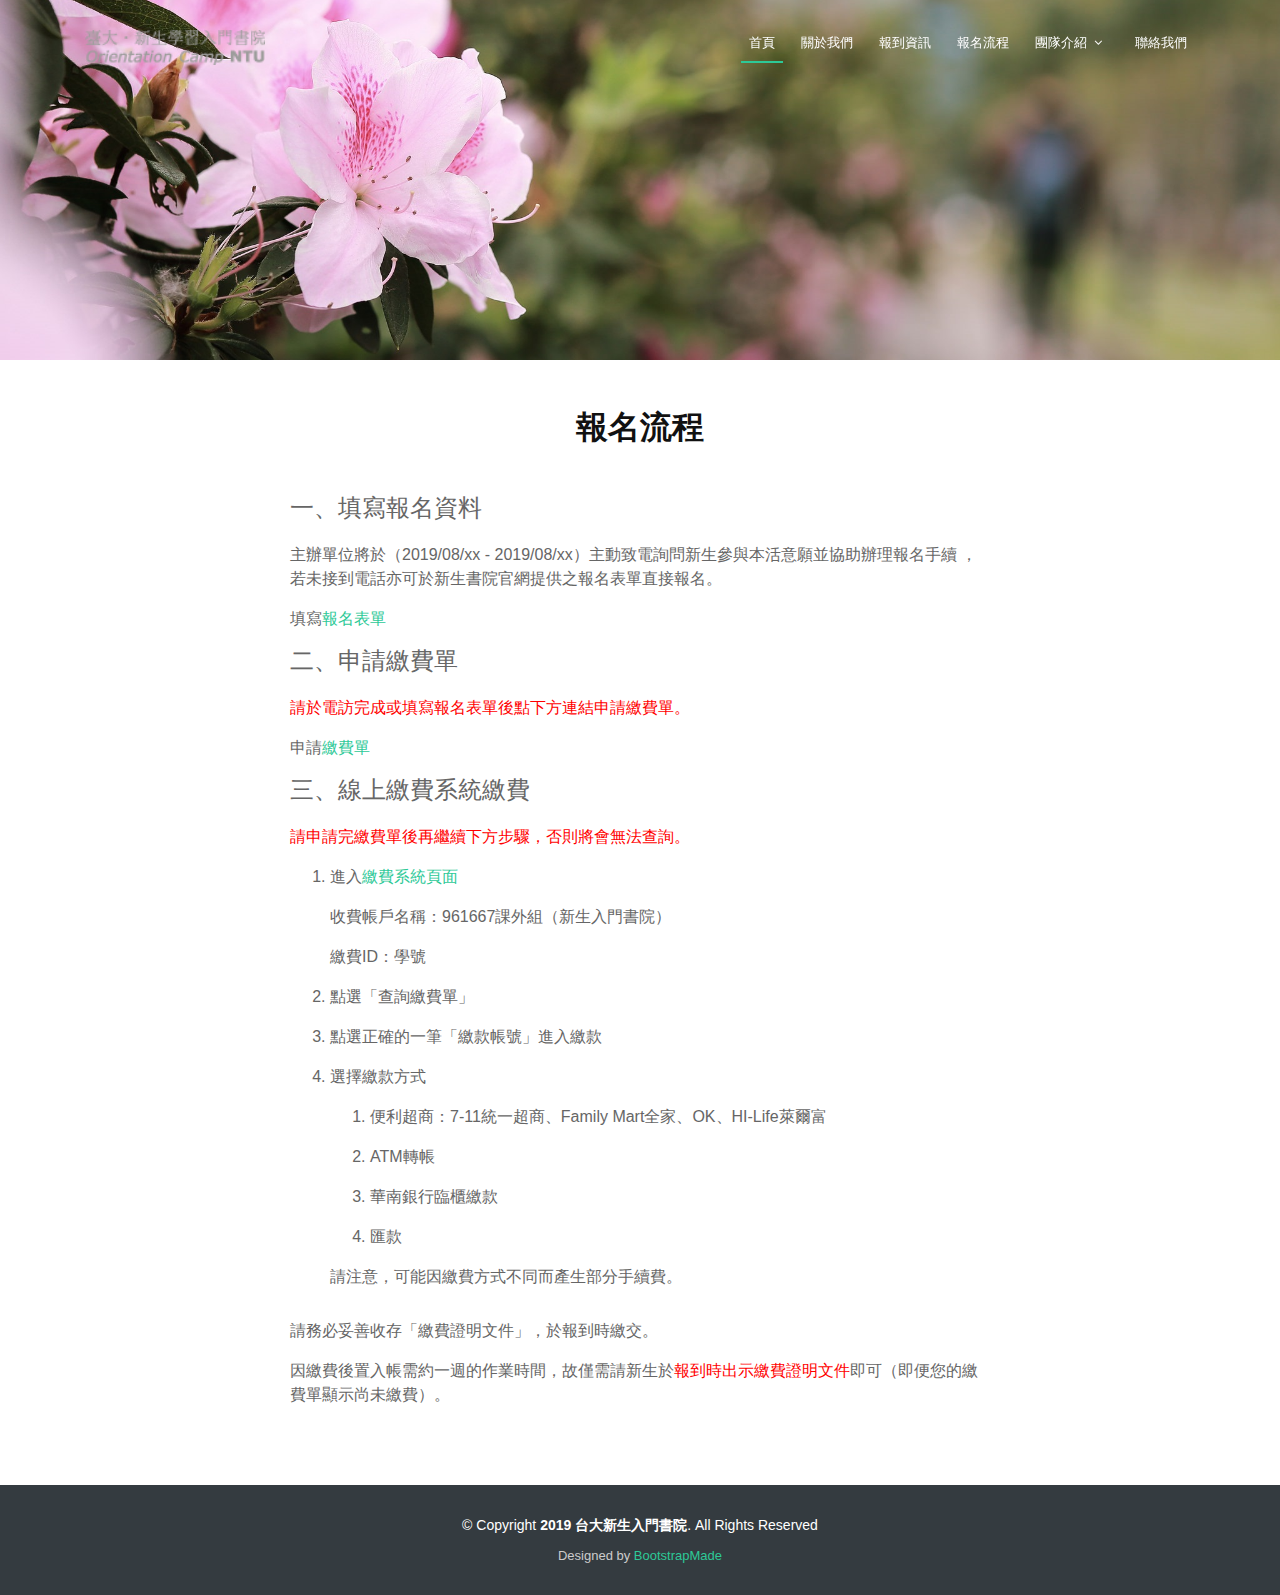
<file: registration.html>
<!DOCTYPE html>
<html lang="en">
<head>
  <meta charset="utf-8">
  <title>2019 新生入門書院</title>
  <meta content="width=device-width, initial-scale=1.0" name="viewport">
  <meta content="" name="keywords">
  <meta content="" name="description">

  <!-- Favicons -->
  <link href="img/favicon.png" rel="icon">
  <link href="img/apple-touch-icon.png" rel="apple-touch-icon">

  <!-- Google Fonts -->
  <link href="https://fonts.googleapis.com/css?family=Open+Sans:300,300i,400,400i,700,700i|Poppins:300,400,500,700" rel="stylesheet">

  <!-- Bootstrap CSS File -->
  <link href="lib/bootstrap/css/bootstrap.min.css" rel="stylesheet">

  <!-- Libraries CSS Files -->
  <link href="lib/font-awesome/css/font-awesome.min.css" rel="stylesheet">
  <link href="lib/animate/animate.min.css" rel="stylesheet">

  <!-- Main Stylesheet File -->
  <link href="css/style.css" rel="stylesheet">
  <link href="css/registration.css" rel="stylesheet">

  <!-- =======================================================
    Theme Name: Regna
    Theme URL: https://bootstrapmade.com/regna-bootstrap-onepage-template/
    Author: BootstrapMade.com
    License: https://bootstrapmade.com/license/
  ======================================================= -->
</head>

<body>

  <!--==========================
  Header
  ============================-->
  <header id="header">
    <div class="container">

      <div id="logo" class="pull-left">
        <a href="#hero"><img src="img/logo.png" width="180" alt="" title="" /></img></a>
        <!-- Uncomment below if you prefer to use a text logo -->
        <!--<h1><a href="#hero">Regna</a></h1>-->
      </div>

      <nav id="nav-menu-container">
        <ul class="nav-menu">
          <li class="menu-active"><a href="#hero">首頁</a></li>
          <li><a href="#about">關於我們</a></li>
          <li><a href="#services">報到資訊</a></li>
          <li><a href="./registration.html">報名流程</a></li>
          <li class="menu-has-children"><a href="">團隊介紹</a>
            <ul>
              <li><a href="#">行政人員</a></li>
              <li><a href="#">執行團隊</a></li>
              <li><a href="#">隊輔團隊</a></li>
            </ul>
          </li>
          <li><a href="#contact">聯絡我們</a></li>
        </ul>
      </nav><!-- #nav-menu-container -->
    </div>
  </header><!-- #header -->

  <main id="main">
      <div class="topimage bg-cover" style="background-image: url(img/bg.jpg)"></div>
      <section id="registration" class="my-5">
          <div class="section-header">
              <h3 class="section-title">報名流程</h3>
          </div>
          <div class="container px-4 my-5">
              <div class="row">
                  <div class="col-lg-8 offset-lg-2 col-12 px-4">
                      <h4>一、填寫報名資料</h4>
                      <p class="without_p">主辦單位將於（2019/08/xx - 2019/08/xx）主動致電詢問新生參與本活意願並協助辦理報名手續 ，若未接到電話亦可於新生書院官網提供之報名表單直接報名。</p>
                      <p class="without_p">填寫<a href="https://goo.gl/AuEs6Q" target="_blank">報名表單</a></p>
                      <h4>二、申請繳費單</h4>
                      <p class="without_p" style="color:red">請於電訪完成或填寫報名表單後點下方連結申請繳費單。</p>
                      <p class="without_p">申請<a href="https://goo.gl/aUXqis" target="_blank">繳費單</a></p>
                      <h4>三、線上繳費系統繳費</h4>
                      <p class="without_p" style="color:red">請申請完繳費單後再繼續下方步驟，否則將會無法查詢。</p>
                      <ol>
                          <li><p class="without_p">進入<a href="http://mis.cc.ntu.edu.tw/fee/" target="_blank">繳費系統頁面</a></p>
                              <p class="without_p">收費帳戶名稱：961667課外組（新生入門書院）</p>
                              <p class="without_p">繳費ID：學號</p>
                          </li>
                          <li>點選「查詢繳費單」 </li>
                          <li>點選正確的一筆「繳款帳號」進入繳款</li>
                          <li>選擇繳款方式
                              <ol>
                                  <li>便利超商：7-11統一超商、Family Mart全家、OK、HI-Life萊爾富</li>
                                  <li>ATM轉帳 </li>
                                  <li>華南銀行臨櫃繳款 </li>
                                  <li>匯款 </li>
                              </ol>
                              <p>請注意，可能因繳費方式不同而產生部分手續費。</p>
                          </li>
                      </ol>   
                      <p class="without_p">請務必妥善收存「繳費證明文件」，於報到時繳交。</p>
                      <p><span>因繳費後置入帳需約一週的作業時間，故僅需請新生於</span><span style="color:red">報到時出示繳費證明文件</span>即可（即便您的繳費單顯示尚未繳費）。</p>
                  </div>
              </div>
          </div>
      </section>
  </main>

  <!--==========================
    Footer
  ============================-->
  <footer id="footer">
    <div class="footer-top">
      <div class="container">

      </div>
    </div>

    <div class="container">
      <div class="copyright">
        &copy; Copyright <strong>2019 台大新生入門書院</strong>. All Rights Reserved
      </div>
      <div class="credits">
        <!--
          All the links in the footer should remain intact.
          You can delete the links only if you purchased the pro version.
          Licensing information: https://bootstrapmade.com/license/
          Purchase the pro version with working PHP/AJAX contact form: https://bootstrapmade.com/buy/?theme=Regna
        -->
        Designed by <a href="https://bootstrapmade.com/">BootstrapMade</a>
      </div>
    </div>
  </footer><!-- #footer -->

  <a href="#" class="back-to-top"><i class="fa fa-chevron-up"></i></a>

  <!-- JavaScript Libraries -->
  <script src="lib/jquery/jquery.min.js"></script>
  <script src="lib/jquery/jquery-migrate.min.js"></script>
  <script src="lib/bootstrap/js/bootstrap.bundle.min.js"></script>
  <script src="lib/easing/easing.min.js"></script>
  <script src="lib/wow/wow.min.js"></script>
  <script src="lib/waypoints/waypoints.min.js"></script>
  <script src="lib/counterup/counterup.min.js"></script>
  <script src="lib/superfish/hoverIntent.js"></script>
  <script src="lib/superfish/superfish.min.js"></script>

  <!-- Contact Form JavaScript File -->
  <script src="contactform/contactform.js"></script>

  <!-- Template Main Javascript File -->
  <script src="js/main.js"></script>

</body>
</html>
</file>
<file: css/registration.css>
#registration .without_p{
    margin-bottom: 1rem;
}
#registration li{
    margin-bottom: 1rem;
}
ol li:first-child{
    margin-top: 1rem;
}
</file>
<file: css/style.css>
/*
  Theme Name: Regna
  Theme URL: https://bootstrapmade.com/regna-bootstrap-onepage-template/
  Author: BootstrapMade.com
  License: https://bootstrapmade.com/license/
*/
/*--------------------------------------------------------------
# General
--------------------------------------------------------------*/
body {
  background: #fff;
  color: #666666;
  font-family: "Montserrat", sans-serif,"Apple LiGothic Medium","Microsoft JhengHei";
}

a {
  color: #2dc997;
}

a:hover, a:active, a:focus {
  color: #2dca98;
  outline: none;
  text-decoration: none;
}

p {
  padding: 0;
  margin: 0 0 30px 0;
}

h1, h2, h3, h4, h5, h6 {
  font-family: "Montserrat", sans-serif,"Apple LiGothic Medium","Microsoft JhengHei";
  /*font-weight: 600;*/
  margin: 0 0 20px 0;
  padding: 0;
  width: 100%;
}

/* Prelaoder */
#preloader {
  position: fixed;
  left: 0;
  top: 0;
  z-index: 999;
  width: 100%;
  height: 100%;
  overflow: visible;
  background: #fff url("../img/preloader.svg") no-repeat center center;
}

/* Back to top button */
.back-to-top {
  position: fixed;
  display: none;
  background: rgba(0, 0, 0, 0.2);
  color: #fff;
  padding: 6px 12px 9px 12px;
  font-size: 16px;
  border-radius: 2px;
  right: 15px;
  bottom: 15px;
  transition: background 0.5s;
}

@media (max-width: 768px) {
  .back-to-top {
    bottom: 15px;
  }
}

.back-to-top:focus {
  background: rgba(0, 0, 0, 0.2);
  color: #fff;
  outline: none;
}

.back-to-top:hover {
  background: #2dc997;
  color: #fff;
}

/*--------------------------------------------------------------
# Header
--------------------------------------------------------------*/
#header {
  padding: 30px 0;
  height: 92px;
  position: fixed;
  left: 0;
  top: 0;
  right: 0;
  transition: all 0.5s;
  z-index: 997;
}

#header #logo {
  float: left;
}

#header #logo h1 {
  font-size: 36px;
  margin: 0;
  padding: 6px 0;
  line-height: 1;
  font-family: "Montserrat", sans-serif,"Apple LiGothic Medium","Microsoft JhengHei";
  font-weight: 700;
  letter-spacing: 3px;
  text-transform: uppercase;
}

#header #logo h1 a, #header #logo h1 a:hover {
  color: #fff;
}

#header #logo img {
  padding: 0;
  margin: 0;
}

@media (max-width: 768px) {
  #header #logo h1 {
    font-size: 26px;
  }
  #header #logo img {
    max-height: 40px;
  }
}

#header.header-fixed {
  background: rgba(52, 59, 64, 0.9);
  padding: 20px 0;
  height: 72px;
  transition: all 0.5s;
}

/*--------------------------------------------------------------
# Hero Section
--------------------------------------------------------------*/
#hero {
  width: 100%;
  height: 100vh;
  background: url(../img/bg.jpg) top center;
  background-size: cover;
  position: relative;
}

@media (min-width: 1024px) {
  #hero {
    background-attachment: fixed;
  }
}

#hero:before {
  content: "";
  background: rgba(0, 0, 0, 0.6);
  position: absolute;
  bottom: 0;
  top: 0;
  left: 0;
  right: 0;
}

#hero .hero-container {
  position: absolute;
  bottom: 0;
  top: 0;
  left: 0;
  right: 0;
  display: flex;
  justify-content: center;
  align-items: center;
  flex-direction: column;
  text-align: center;
}

#hero h1 {
  margin: 30px 0 10px 0;
  font-size: 48px;
  font-weight: 700;
  line-height: 56px;
  text-transform: uppercase;
  color: #fff;
}

@media (max-width: 768px) {
  #hero h1 {
    font-size: 28px;
    line-height: 36px;
  }
}

#hero h5 {
  width: 50vw;
  color: #eee;
  margin-bottom: 50px;
  font-size: 18px;
}

@media (max-width: 768px) {
  #hero h5 {
    width: 70vw;
    font-size: 16px;
    line-height: 24px;
    margin-bottom: 30px;
  }
}

#hero .btn-get-started {
  font-family: "Montserrat", sans-serif,"Apple LiGothic Medium","Microsoft JhengHei";
  text-transform: uppercase;
  font-weight: 500;
  font-size: 16px;
  letter-spacing: 1px;
  display: inline-block;
  padding: 8px 28px;
  border-radius: 50px;
  transition: 0.5s;
  margin: 10px;
  border: 2px solid #fff;
  color: #fff;
}

#hero .btn-get-started:hover {
  background: #2dc997;
  border: 2px solid #2dc997;
}

/*--------------------------------------------------------------
# Navigation Menu
--------------------------------------------------------------*/
/* Nav Menu Essentials */
.nav-menu, .nav-menu * {
  margin: 0;
  padding: 0;
  list-style: none;
}

.nav-menu ul {
  position: absolute;
  display: none;
  top: 100%;
  left: 0;
  z-index: 99;
}

.nav-menu li {
  position: relative;
  white-space: nowrap;
}

.nav-menu > li {
  float: left;
}

.nav-menu li:hover > ul,
.nav-menu li.sfHover > ul {
  display: block;
}

.nav-menu ul ul {
  top: 0;
  left: 100%;
}

.nav-menu ul li {
  min-width: 180px;
}

/* Nav Menu Arrows */
.sf-arrows .sf-with-ul {
  padding-right: 30px;
}

.sf-arrows .sf-with-ul:after {
  content: "\f107";
  position: absolute;
  right: 15px;
  font-family: FontAwesome;
  font-style: normal;
  font-weight: normal;
}

.sf-arrows ul .sf-with-ul:after {
  content: "\f105";
}

/* Nav Meu Container */
#nav-menu-container {
  float: right;
  margin: 0;
}

@media (max-width: 768px) {
  #nav-menu-container {
    display: none;
  }
}

/* Nav Meu Styling */
.nav-menu a {
  padding: 0 8px 10px 8px;
  text-decoration: none;
  display: inline-block;
  color: #fff;
  font-family: "Montserrat", sans-serif,"Apple LiGothic Medium","Microsoft JhengHei";
  font-weight: 400;
  text-transform: uppercase;
  font-size: 13px;
  outline: none;
}

.nav-menu > li {
  margin-left: 10px;
}

.nav-menu > li > a:before {
  content: "";
  position: absolute;
  width: 100%;
  height: 2px;
  bottom: 0;
  left: 0;
  background-color: #2dc997;
  visibility: hidden;
  -webkit-transform: scaleX(0);
  transform: scaleX(0);
  -webkit-transition: all 0.3s ease-in-out 0s;
  transition: all 0.3s ease-in-out 0s;
}

.nav-menu a:hover:before, .nav-menu li:hover > a:before, .nav-menu .menu-active > a:before {
  visibility: visible;
  -webkit-transform: scaleX(1);
  transform: scaleX(1);
}

.nav-menu ul {
  margin: 4px 0 0 0;
  border: 1px solid #e7e7e7;
}

.nav-menu ul li {
  background: #fff;
}

.nav-menu ul li:first-child {
  border-top: 0;
}

.nav-menu ul li a {
  padding: 10px;
  color: #333;
  transition: 0.3s;
  display: block;
  font-size: 13px;
  text-transform: none;
}

.nav-menu ul li a:hover {
  background: #2dc997;
  color: #fff;
}

.nav-menu ul ul {
  margin: 0;
}

/* Mobile Nav Toggle */
#mobile-nav-toggle {
  position: fixed;
  right: 0;
  top: 0;
  z-index: 999;
  margin: 20px 20px 0 0;
  border: 0;
  background: none;
  font-size: 24px;
  display: none;
  transition: all 0.4s;
  outline: none;
  cursor: pointer;
}

#mobile-nav-toggle i {
  color: #fff;
}

@media (max-width: 768px) {
  #mobile-nav-toggle {
    display: inline;
  }
}

/* Mobile Nav Styling */
#mobile-nav {
  position: fixed;
  top: 0;
  padding-top: 18px;
  bottom: 0;
  z-index: 998;
  background: rgba(52, 59, 64, 0.9);
  left: -260px;
  width: 260px;
  overflow-y: auto;
  transition: 0.4s;
}

#mobile-nav ul {
  padding: 0;
  margin: 0;
  list-style: none;
}

#mobile-nav ul li {
  position: relative;
}

#mobile-nav ul li a {
  color: #fff;
  font-size: 16px;
  overflow: hidden;
  padding: 10px 22px 10px 15px;
  position: relative;
  text-decoration: none;
  width: 100%;
  display: block;
  outline: none;
}

#mobile-nav ul li a:hover {
  color: #fff;
}

#mobile-nav ul li li {
  padding-left: 30px;
}

#mobile-nav ul .menu-has-children i {
  position: absolute;
  right: 0;
  z-index: 99;
  padding: 15px;
  cursor: pointer;
  color: #fff;
}

#mobile-nav ul .menu-has-children i.fa-chevron-up {
  color: #2dc997;
}

#mobile-nav ul .menu-item-active {
  color: #2dc997;
}

#mobile-body-overly {
  width: 100%;
  height: 100%;
  z-index: 997;
  top: 0;
  left: 0;
  position: fixed;
  background: rgba(52, 59, 64, 0.9);
  display: none;
}

/* Mobile Nav body classes */
body.mobile-nav-active {
  overflow: hidden;
}

body.mobile-nav-active #mobile-nav {
  left: 0;
}

body.mobile-nav-active #mobile-nav-toggle {
  color: #fff;
}

/*--------------------------------------------------------------
# Sections
--------------------------------------------------------------*/
/* Sections Header
--------------------------------*/
.section-header .section-title {
  font-size: 32px;
  color: #111;
  text-transform: uppercase;
  text-align: center;
  font-weight: 700;
  margin-bottom: 5px;
}

.section-header .section-description {
  text-align: center;
  padding-bottom: 40px;
  color: #999;
}

/* About Us Section
--------------------------------*/
#about {
  background: #fff;
  padding: 80px 0;
}

#about .about-container .background {
  min-height: 300px;
  margin-bottom: 10px;
}

#about .about-container .content {
  background: #fff;
}

#about .about-container .title {
  color: #333;
  font-weight: 700;
  font-size: 32px;
}

@media (max-width: 768px) {
  #about .about-container .title {
    padding-top: 15px;
  }
}

#about .about-container p {
  line-height: 26px;
}

#about .about-container p:last-child {
  margin-bottom: 0;
}

#about .about-container .icon-box {
  background: #fff;
  background-size: cover;
  padding: 0 0 30px 0;
}

#about .about-container .icon-box .icon {
  float: left;
  background: #fff;
  width: 64px;
  height: 64px;
  display: flex;
  justify-content: center;
  align-items: center;
  flex-direction: column;
  text-align: center;
  border-radius: 50%;
  border: 2px solid #2dc997;
}

#about .about-container .icon-box .icon i {
  color: #2dc997;
  font-size: 24px;
}

#about .about-container .icon-box .title {
  margin-left: 80px;
  font-weight: 500;
  margin-bottom: 5px;
  font-size: 18px;
  text-transform: uppercase;
}

#about .about-container .icon-box .title a {
  color: #111;
}

#about .about-container .icon-box .description {
  margin-left: 80px;
  line-height: 24px;
  font-size: 14px;
}

/* Facts Section
--------------------------------*/
#facts {
  background: #f7f7f7;
  padding: 80px 0 60px 0;
}

#facts .counters span {
  font-size: 48px;
  display: block;
  color: #2dc997;
}

#facts .counters p {
  padding: 0;
  margin: 0 0 20px 0;
  font-family: "Montserrat", sans-serif,"Apple LiGothic Medium","Microsoft JhengHei" 
  font-size: 14px;
}

/* Services Section
--------------------------------*/
#services {
  background: #fff;
  background-size: cover;
  padding: 80px 0 60px 0;
}

#services .box {
  padding: 50px 20px;
  margin-bottom: 50px;
  text-align: center;
  border: 1px solid #e6e6e6;
  height: 200px;
  position: relative;
  background: #fafafa;
}

#services .icon {
  position: absolute;
  top: -36px;
  left: calc(50% - 36px);
  transition: 0.2s;
  border-radius: 50%;
  border: 6px solid #fff;
  display: flex;
  justify-content: center;
  align-items: center;
  flex-direction: column;
  text-align: center;
  width: 72px;
  height: 72px;
  background: #2dc997;
}

#services .icon a {
  display: inline-block;
}

#services .icon i {
  color: #fff;
  font-size: 24px;
}

#services .box:hover .icon {
  background: #fff;
  border: 2px solid #2dc997;
}

#services .box:hover .icon i {
  color: #2dc997;
}

#services .box:hover .icon a {
  color: #2dc997;
}

#services .title {
  font-weight: 700;
  font-size: 18px;
  margin-bottom: 15px;
  text-transform: uppercase;
}

#services .title a {
  color: #111;
}

#services .description {
  font-size: 14px;
  line-height: 24px;
}

/* Call To Action Section
--------------------------------*/
#call-to-action {
  background: linear-gradient(rgba(0, 0, 0, 0.6), rgba(0, 0, 0, 0.6)), url(../img/call-to-action-bg.jpg) fixed center center;
  background-size: cover;
  padding: 80px 0;
}

#call-to-action .cta-title {
  color: #fff;
  font-size: 28px;
  font-weight: 700;
}

#call-to-action .cta-text {
  color: #fff;
}

@media (min-width: 769px) {
  #call-to-action .cta-btn-container {
    display: flex;
    align-items: center;
    justify-content: flex-end;
  }
}

#call-to-action .cta-btn {
  font-family: "Poppins", sans-serif;
  text-transform: uppercase;
  font-weight: 500;
  font-size: 16px;
  letter-spacing: 1px;
  display: inline-block;
  padding: 8px 30px;
  border-radius: 50px;
  transition: 0.5s;
  margin: 10px;
  border: 2px solid #fff;
  color: #fff;
}

#call-to-action .cta-btn:hover {
  background: #2dc997;
  border: 2px solid #2dc997;
}

/* Portfolio Section
--------------------------------*/
#portfolio {
  background: #f7f7f7;
  padding: 80px 0;
}

#portfolio #portfolio-wrapper {
  padding-right: 15px;
}

#portfolio #portfolio-flters {
  padding: 0;
  margin: 0 0 45px 0;
  list-style: none;
  text-align: center;
}

#portfolio #portfolio-flters li {
  cursor: pointer;
  margin: 0 10px;
  display: inline-block;
  padding: 10px 22px;
  font-size: 12px;
  line-height: 20px;
  color: #666666;
  border-radius: 4px;
  text-transform: uppercase;
  background: #fff;
  margin-bottom: 5px;
  transition: all 0.3s ease-in-out;
}

#portfolio #portfolio-flters li:hover, #portfolio #portfolio-flters li.filter-active {
  background: #2dc997;
  color: #fff;
}

#portfolio .portfolio-item {
  position: relative;
  height: 200px;
  overflow: hidden !important;
  margin-bottom: 15px;
  transition: all 350ms ease;
  transform: scale(1);
}

#portfolio .portfolio-item a {
  display: block;
  margin-right: 15px;
}

#portfolio .portfolio-item img {
  position: relative;
  top: 0;
  transition: all 600ms cubic-bezier(0.645, 0.045, 0.355, 1);
}

#portfolio .portfolio-item .details {
  height: 50px;
  background: #2dc997;
  position: absolute;
  width: 100%;
  height: 50px;
  bottom: -50px;
  transition: all 300ms cubic-bezier(0.645, 0.045, 0.355, 1);
}

#portfolio .portfolio-item .details h4 {
  font-size: 14px;
  font-weight: 700;
  color: #fff;
  padding: 8px 0 2px 8px;
  margin: 0;
}

#portfolio .portfolio-item .details span {
  display: block;
  color: #fff;
  font-size: 13px;
  padding-left: 8px;
}

#portfolio .portfolio-item:hover .details {
  bottom: 0;
}

#portfolio .portfolio-item:hover img {
  top: -30px;
}

/* Team Section
--------------------------------*/
#team {
  background: #fff;
  padding: 80px 0 60px 0;
}

#team .member {
  text-align: center;
  margin-bottom: 20px;
}

#team .member .pic {
  margin-bottom: 15px;
  overflow: hidden;
  height: 260px;
}

#team .member .pic img {
  max-width: 100%;
}

#team .member h4 {
  font-weight: 700;
  margin-bottom: 2px;
  font-size: 18px;
}

#team .member span {
  font-style: italic;
  display: block;
  font-size: 13px;
}

#team .member .social {
  margin-top: 15px;
}

#team .member .social a {
  color: #b3b3b3;
}

#team .member .social a:hover {
  color: #2dc997;
}

#team .member .social i {
  font-size: 18px;
  margin: 0 2px;
}

/* Contact Section
--------------------------------*/
#contact {
  background: #f7f7f7;
  padding: 80px 0 40px 0;
}

#contact #google-map {
  height: 300px;
  margin-bottom: 20px;
}

#contact .info {
  color: #333333;
}

#contact .info i {
  font-size: 32px;
  color: #2dc997;
  float: left;
}

#contact .info p {
  padding: 0 0 10px 50px;
  margin-bottom: 20px;
  line-height: 22px;
  font-size: 14px;
}

#contact .info .email p {
  padding-top: 5px;
}

#contact .social-links {
  padding-bottom: 20px;
}

#contact .social-links a {
  font-size: 18px;
  display: inline-block;
  background: #333;
  color: #fff;
  line-height: 1;
  padding: 8px 0;
  border-radius: 50%;
  text-align: center;
  width: 36px;
  height: 36px;
  transition: 0.3s;
}

#contact .social-links a:hover {
  background: #2dc997;
  color: #fff;
}

#contact .form #sendmessage {
  color: #2dc997;
  border: 1px solid #2dc997;
  display: none;
  text-align: center;
  padding: 15px;
  font-weight: 600;
  margin-bottom: 15px;
}

#contact .form #errormessage {
  color: red;
  display: none;
  border: 1px solid red;
  text-align: center;
  padding: 15px;
  font-weight: 600;
  margin-bottom: 15px;
}

#contact .form #sendmessage.show, #contact .form #errormessage.show, #contact .form .show {
  display: block;
}

#contact .form .validation {
  color: red;
  display: none;
  margin: 0 0 20px;
  font-weight: 400;
  font-size: 13px;
}

#contact .form input, #contact .form textarea {
  border-radius: 0;
  box-shadow: none;
  font-size: 14px;
}

#contact .form button[type="submit"] {
  background: #2dc997;
  border: 0;
  padding: 10px 24px;
  color: #fff;
  transition: 0.4s;
}

#contact .form button[type="submit"]:hover {
  background: #51d8ad;
}

/*--------------------------------------------------------------
# Footer
--------------------------------------------------------------*/
#footer {
  background: #343b40;
  padding: 30px 0;
  color: #fff;
  font-size: 14px;
}

#footer .copyright {
  text-align: center;
}

#footer .credits {
  padding-top: 10px;
  text-align: center;
  font-size: 13px;
  color: #ccc;
}
/* banner */
.topimage{
    height: 40vh;
}
.bg-cover{
    background-size: cover;
    background-position: center 60%;
}
</file>
